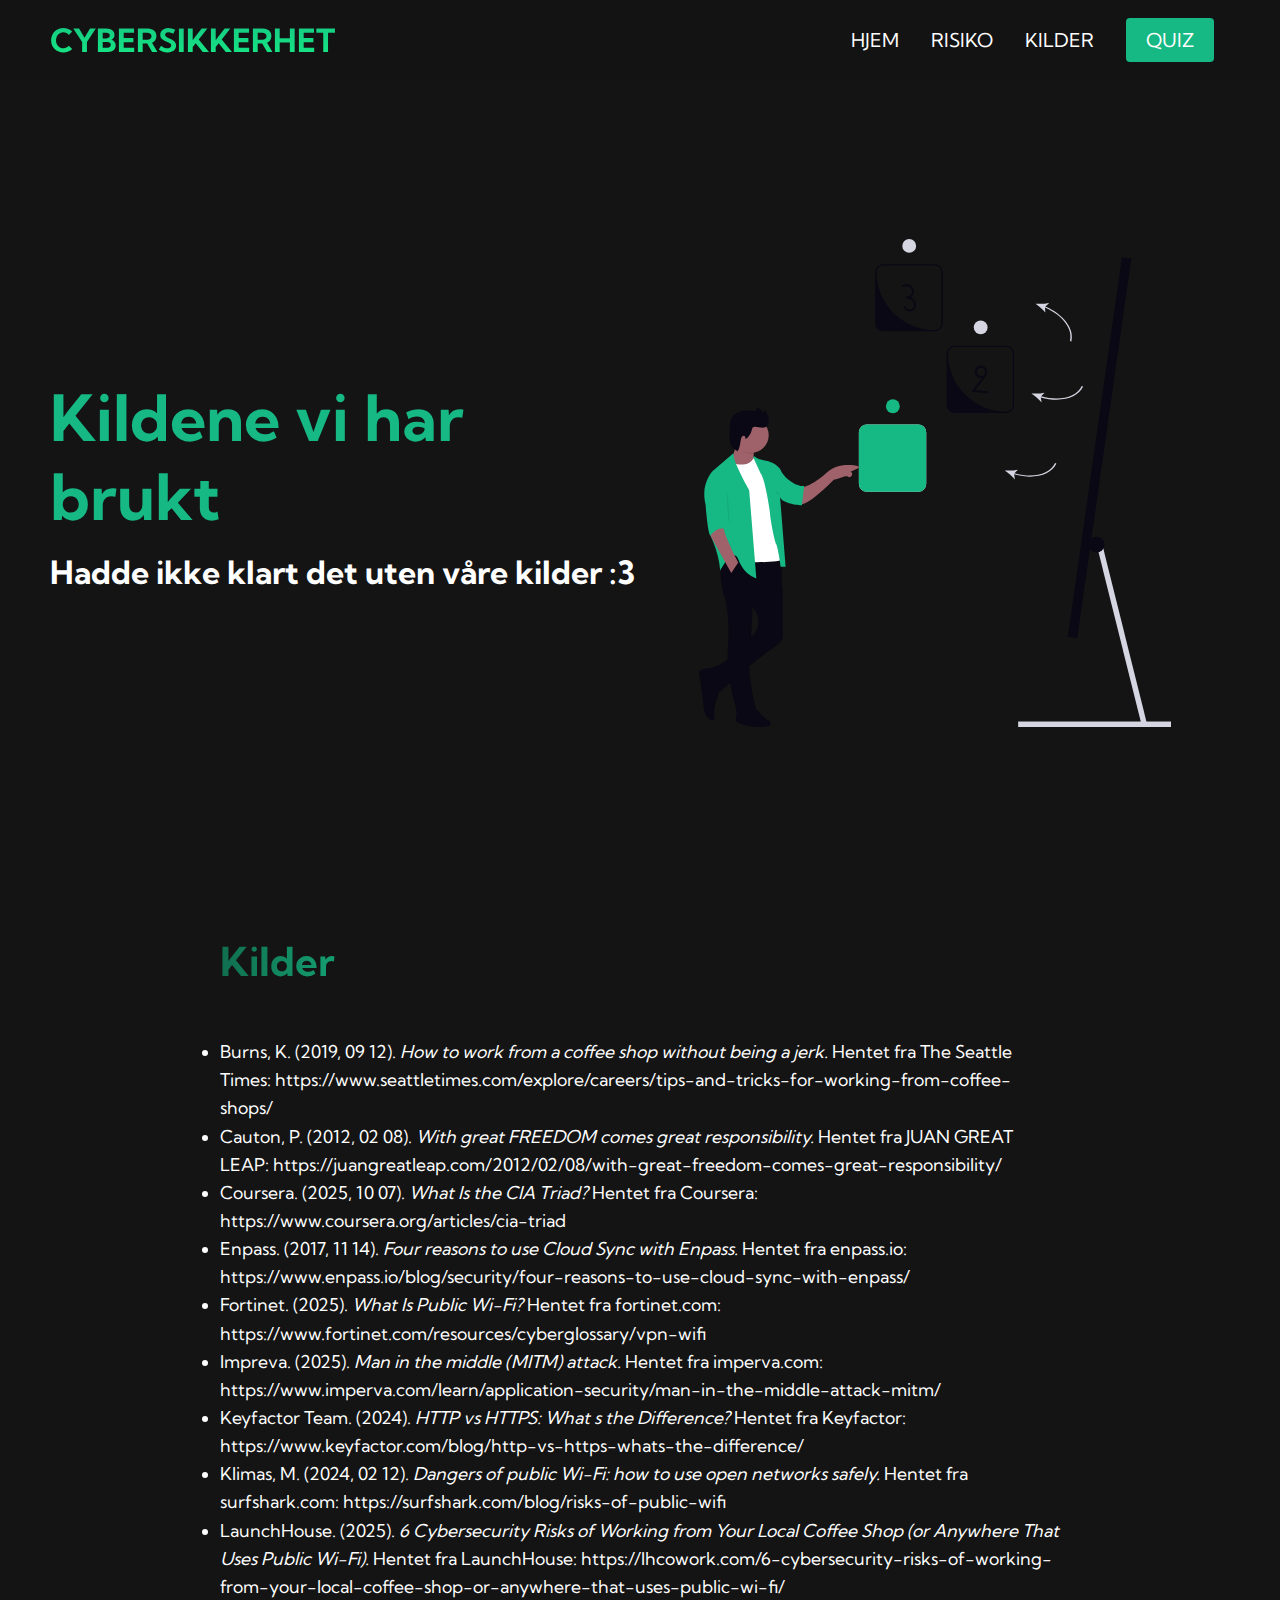
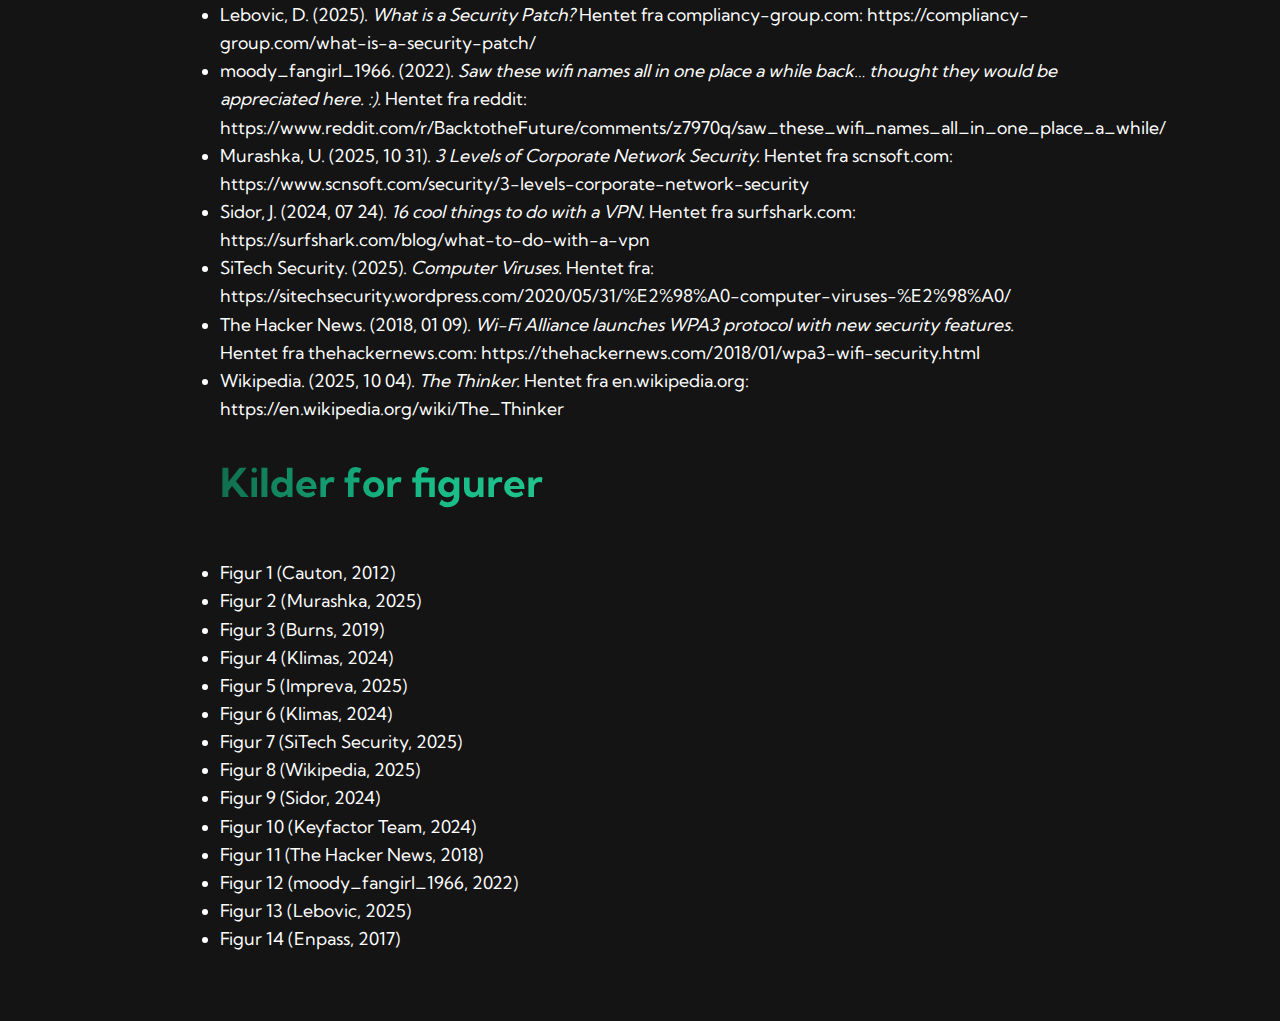
<file: signup.html>
<!DOCTYPE html>
<html lang="en">
<head>
    <meta charset="UTF-8">
    <meta name="viewport" content="width=device-width, initial-scale=1.0">
    <title>Cybersikkerhet</title>
    <link rel="stylesheet" href="styles.css">

    <link rel="preconnect" href="https://fonts.googleapis.com">
    <link rel="preconnect" href="https://fonts.gstatic.com" crossorigin>
    <link href="https://fonts.googleapis.com/css2?family=Kumbh+Sans&display=swap" rel="stylesheet">

    <link rel="preconnect" href="https://fonts.googleapis.com">
    <link rel="preconnect" href="https://fonts.gstatic.com" crossorigin>
    <link href="https://fonts.googleapis.com/css2?family=Kumbh+Sans:wght@700&display=swap" rel="stylesheet">
</head>

<body>
    <nav class="navbar">
        <div class="navbar__container">
            <a href="/" id="navbar__logo"><b>CYBERSIKKERHET</b></a>
            <div class="navbar__toggle" id="mobile-menu">
                <span class="bar"></span>
                <span class="bar"></span>
                <span class="bar"></span>
            </div>
            <ul class="navbar__menu">
                <li class="navbar__item">
                    <a href="/" class="navbar__links">
                        HJEM

                    </a>
                </li>
                <li class="navbar__item">
                    <a href="tech.html" class="navbar__links">
                        RISIKO

                    </a>
                </li>
                <li class="navbar__item">
                    <a href="signup.html" class="navbar__links">
                        KILDER

                    </a>
                </li>
                <li class="navbar__btn">
                    <a href="quiz.html" class="button">
                        QUIZ

                    </a>
                </li>
            </ul>
        </div>
    </nav>

    <!--- Hero Section -->
    <div class="main">
        <div class="main__container">
            <div class="main__content">
                <h1>Kildene vi har brukt</h1>
                <p>Hadde ikke klart det uten våre kilder :3</p>
            </div>
            <div class="main__img--container">
                <img src="images/pic1.svg" alt="pic" id="main__img">
            </div>
        </div>
    </div>

    <!-- Services Section -->

    <div class="risk-content">
        <h1>Kilder</h1>
        <br>

            <ul class="bibliografi">
            <li>Burns, K. (2019, 09 12). <em>How to work from a coffee shop without being a jerk.</em> Hentet fra The Seattle Times: <a href="https://www.seattletimes.com/explore/careers/tips-and-tricks-for-working-from-coffee-shops/" target="_blank">https://www.seattletimes.com/explore/careers/tips-and-tricks-for-working-from-coffee-shops/</a></li>

            <li>Cauton, P. (2012, 02 08). <em>With great FREEDOM comes great responsibility.</em> Hentet fra JUAN GREAT LEAP: <a href="https://juangreatleap.com/2012/02/08/with-great-freedom-comes-great-responsibility/" target="_blank">https://juangreatleap.com/2012/02/08/with-great-freedom-comes-great-responsibility/</a></li>

            <li>Coursera. (2025, 10 07). <em>What Is the CIA Triad?</em> Hentet fra Coursera: <a href="https://www.coursera.org/articles/cia-triad" target="_blank">https://www.coursera.org/articles/cia-triad</a></li>

            <li>Enpass. (2017, 11 14). <em>Four reasons to use Cloud Sync with Enpass.</em> Hentet fra enpass.io: <a href="https://www.enpass.io/blog/security/four-reasons-to-use-cloud-sync-with-enpass/" target="_blank">https://www.enpass.io/blog/security/four-reasons-to-use-cloud-sync-with-enpass/</a></li>

            <li>Fortinet. (2025). <em>What Is Public Wi-Fi?</em> Hentet fra fortinet.com: <a href="https://www.fortinet.com/resources/cyberglossary/vpn-wifi" target="_blank">https://www.fortinet.com/resources/cyberglossary/vpn-wifi</a></li>

            <li>Impreva. (2025). <em>Man in the middle (MITM) attack.</em> Hentet fra imperva.com: <a href="https://www.imperva.com/learn/application-security/man-in-the-middle-attack-mitm/" target="_blank">https://www.imperva.com/learn/application-security/man-in-the-middle-attack-mitm/</a></li>

            <li>Keyfactor Team. (2024). <em>HTTP vs HTTPS: What s the Difference?</em> Hentet fra Keyfactor: <a href="https://www.keyfactor.com/blog/http-vs-https-whats-the-difference/" target="_blank">https://www.keyfactor.com/blog/http-vs-https-whats-the-difference/</a></li>

            <li>Klimas, M. (2024, 02 12). <em>Dangers of public Wi-Fi: how to use open networks safely.</em> Hentet fra surfshark.com: <a href="https://surfshark.com/blog/risks-of-public-wifi" target="_blank">https://surfshark.com/blog/risks-of-public-wifi</a></li>

            <li>LaunchHouse. (2025). <em>6 Cybersecurity Risks of Working from Your Local Coffee Shop (or Anywhere That Uses Public Wi-Fi).</em> Hentet fra LaunchHouse: <a href="https://lhcowork.com/6-cybersecurity-risks-of-working-from-your-local-coffee-shop-or-anywhere-that-uses-public-wi-fi/" target="_blank">https://lhcowork.com/6-cybersecurity-risks-of-working-from-your-local-coffee-shop-or-anywhere-that-uses-public-wi-fi/</a></li>

            <li>Lebovic, D. (2025). <em>What is a Security Patch?</em> Hentet fra compliancy-group.com: <a href="https://compliancy-group.com/what-is-a-security-patch/" target="_blank">https://compliancy-group.com/what-is-a-security-patch/</a></li>

            <li>moody_fangirl_1966. (2022). <em>Saw these wifi names all in one place a while back… thought they would be appreciated here. :).</em> Hentet fra reddit: <a href="https://www.reddit.com/r/BacktotheFuture/comments/z7970q/saw_these_wifi_names_all_in_one_place_a_while/" target="_blank">https://www.reddit.com/r/BacktotheFuture/comments/z7970q/saw_these_wifi_names_all_in_one_place_a_while/</a></li>

            <li>Murashka, U. (2025, 10 31). <em>3 Levels of Corporate Network Security.</em> Hentet fra scnsoft.com: <a href="https://www.scnsoft.com/security/3-levels-corporate-network-security" target="_blank">https://www.scnsoft.com/security/3-levels-corporate-network-security</a></li>

            <li>Sidor, J. (2024, 07 24). <em>16 cool things to do with a VPN.</em> Hentet fra surfshark.com: <a href="https://surfshark.com/blog/what-to-do-with-a-vpn" target="_blank">https://surfshark.com/blog/what-to-do-with-a-vpn</a></li>

            <li>SiTech Security. (2025). <em>Computer Viruses.</em> Hentet fra: <a href="https://sitechsecurity.wordpress.com/2020/05/31/%E2%98%A0-computer-viruses-%E2%98%A0/" target="_blank">https://sitechsecurity.wordpress.com/2020/05/31/%E2%98%A0-computer-viruses-%E2%98%A0/</a></li>

            <li>The Hacker News. (2018, 01 09). <em>Wi-Fi Alliance launches WPA3 protocol with new security features.</em> Hentet fra thehackernews.com: <a href="https://thehackernews.com/2018/01/wpa3-wifi-security.html" target="_blank">https://thehackernews.com/2018/01/wpa3-wifi-security.html</a></li>

            <li>Wikipedia. (2025, 10 04). <em>The Thinker.</em> Hentet fra en.wikipedia.org: <a href="https://en.wikipedia.org/wiki/The_Thinker" target="_blank">https://en.wikipedia.org/wiki/The_Thinker</a></li>
            </ul>

        <br>

        <h1>Kilder for figurer</h1>
        <br>
            <ul>
            <li>Figur 1 (Cauton, 2012)</li>
            <li>Figur 2 (Murashka, 2025)</li>
            <li>Figur 3 (Burns, 2019)</li>
            <li>Figur 4 (Klimas, 2024)</li>
            <li>Figur 5 (Impreva, 2025)</li>
            <li>Figur 6 (Klimas, 2024)</li>
            <li>Figur 7 (SiTech Security, 2025)</li>
            <li>Figur 8 (Wikipedia, 2025)</li>
            <li>Figur 9 (Sidor, 2024)</li>
            <li>Figur 10 (Keyfactor Team, 2024)</li>
            <li>Figur 11 (The Hacker News, 2018)</li>
            <li>Figur 12 (moody_fangirl_1966, 2022)</li>
            <li>Figur 13 (Lebovic, 2025)</li>
            <li>Figur 14 (Enpass, 2017)</li>
            </ul>
        <br>
        



    </div>


    <script src="app.js"></script>
</body>
</html>
</file>
<file: styles.css>
* {
    box-sizing: border-box;
    margin: 0;
    padding: 0;
    font-family:'Kumbh Sans', sans-serif;
}

.navbar {
    background: #131313;
    height: 80px;
    display: flex;
    justify-content: center;
    align-items: center;
    font-size: 1.2rem;
    position: sticky;
    top: 0;
    z-index: 999;
}

.navbar__container {
    display: inline-flex;
    justify-content: space-between;
    height: 80px;
    z-index: 1;
    width: 100%;
    max-width: 1300px;
    margin: 0 auto;
    padding: 0 50px;
}

#navbar__logo {
    background-color: #16b883;
    background-image: linear-gradient(to top, #16f883 0%, #16b883
    100%);
    background-size: 100%;
    -webkit-background-clip: text;
    -moz-background-clip: text;
    -webkit-text-fill-color: transparent;
    -moz-text-fill-color: transparent;
    display: flex;
    align-items: center;
    cursor: pointer;
    text-decoration: none;
    font-size: 2rem;
}

.fa-gem {
    margin-right: 0.5rem;
}

.navbar__menu {
    display: flex;
    align-items: center;
    list-style: none;
    text-align: center;
}

.navbar__item {
    height: 80px;
}

.navbar__links {
    color: #fff;
    display: flex;
    align-items: center;
    justify-content: center;
    text-decoration: none;
    padding: 0 1rem;
    height: 100%;
}

.navbar__btn {
    display: flex;
    justify-content: center;
    align-items: center;
    padding: 0 1rem;
    width: 100%;
}

.button {
    display: flex;
    justify-content: center;
    align-items: center;
    text-decoration: none;
    padding: 10px 20px;
    height: 100%;
    width: 100%;
    border: none;
    outline: none;
    border-radius: 4px;
    background: #16b883;
    color: #fff; 
}

.button:hover {
    background: #11825c;
    transition: all 0.3s ease;
}

.navbar__links:hover {
    color: #16b883;
    transition: all 0.3s ease;
}

@media screen and (max-width: 700px) {
    .navbar__container {
        display: flex;
        justify-content: space-between;
        height: 80px;
        z-index: 1;
        width: 100%;
        max-width: 1300px;
        padding: 0;
    }

    .navbar__menu {
        display: grid;
        grid-template-columns: auto;
        margin: 0;
        width: 100%;
        position: absolute;
        top: -1000px;
        opacity: 0;
        transition: all 0.3s ease-in-out;
        height: 50vh;
        z-index: -1;
        background: #131313;
    }

    .navbar__menu.active {
        background: #131313;
        top: 100%;
        opacity: 1;
        transition: all 0.5s ease;
        z-index: 99;
        height: 50vh;
        font-size: 1.6rem;
    }

    #navbar__logo {
        padding-left: 25px;
    }

    .navbar__toggle .bar {
        width: 25px;
        height: 3px;
        margin: 5px auto;
        transition: all 0.3s ease-in-out;
        background: #fff;
    }

    .navbar__item {
        width: 100%;
    }

    .navbar__links {
        text-align: center;
        padding: 2rem;
        width: 100%;
        display: table;
    }

    #mobile-menu {
        position: absolute;
        top: 20%;
        right: 5%;
        transform: translate(5%, 20%);
    }

    .navbar__btn {
        padding-bottom: 2rem;
    }

    .button {
        display: flex;
        justify-content: center;
        align-items: center;
        width: 80%;
        height: 8px;
        margin: 0;
    }

    .navbar__toggle .bar {
        display: block;
        cursor: pointer;
    }

    #mobile-menu.is-active .bar:nth-child(2) {
        opacity: 0;
    }

    #mobile-menu.is-active .bar:nth-child(1) {
        transform: translate(8px) rotate(45deg); 
    }
    #mobile-menu.is-active .bar:nth-child(3) {
        transform: translate(-8px) rotate(-45deg); 
    }

}

/* Hero Section CSS */
.main {
    background-color: #141414;
}

.main__container {
    display: grid;
    grid-template-columns: 1fr 1fr;
    align-items: center; 
    justify-self: center;
    margin: 0 auto;
    height: 90vh;
    background-color: #141414;
    z-index: 1;
    width: 100%;
    max-width: 1300px;
    padding: 0 50px;
}

.main__content h1 {
    font-size: 4rem;
    background-color: #16b883;
    background-image: linear-gradiant(to top, #11825c 0%, #16b883 100%);
    background-size: 100%;
    -webkit-background-clip: text;
    -moz-background-clip: text;
    -webkit-text-fill-color: transparent;
    -moz-text-fill-color: transparent;
}

.main__content h2 {
    font-size: 4rem;
    background-color: #1abcd9/*16b883*/;
    background-image: linear-gradiant(to top, #117182 0%, #1abcd9 100%);
    background-size: 100%;
    -webkit-background-clip: text;
    -moz-background-clip: text;
    -webkit-text-fill-color: transparent;
    -moz-text-fill-color: transparent;
}

.main__content p {
    margin-top: 1rem;
    font-size: 2rem;
    font-weight: 700;
    color: #fff;
}

.main__btn {
    font-size: 1rem;
    background-image: linear-gradient(to top, #117182 0%, #1abcd9 100%);
    padding: 14px 32px;
    border: none;
    border-radius: 4px;
    color: #fff;
    margin-top: 2rem;
    cursor: pointer;
    position: relative;
    transition: all 0.35s;
    outline: none;
}

.main__btn a {
    position: relative;
    z-index: 2;
    color: #fff;
    text-decoration: none;
}

.main__btn:after {
    position: absolute;
    content: '';
    top: 0;
    left: 0;
    width: 0;
    height: 100%;
    background-image: linear-gradient(to top, #0f815b 0%, #16b883 100%);
    transition: all 0.35s;
    border-radius: 4px;
}

.main__btn:hover {
    color: #fff;
}

.main__btn:hover:after {
    width: 100%;
}

.main__img--container {
    text-align: center;
}

#main__img {
    height: 80%;
    width: 80%
}

/* Mobile Responsive */
@media screen and (max-width:768px) {
    .main__container {
        display: grid;
        grid-template-columns: auto;
        align-items: center;
        justify-self: center;
        width: 100%;
        margin: 0 auto;
        height: 90vh;
    }

    .main__content {
        text-align: center;
        margin-bottom: 4rem;
    }

    .main__content h1 {
        font-size: 2.5rem;
        margin-top: 2rem;
    }

    .main__content h2 {
        font-size: 3rem;
    }

    .main__content p {
        margin-top: 1rem;
        font-size: 1.5rem;
    }
}

@media screen and (max-width: 480px) {
    .main__content h1 {
        font-size: 2rem;
        margin-top: 3rem;
    }

    .main__content h2 {
        font-size: 2rem;
    }

    .main__content p {
        margin-top: 2rem;
        font-size: 1.5rem;
    }

    .main__btn {
        padding: 12px 36px;
        margin: 2.5rem 0;
    }
}

/* Services Section CSS */

.services {
    background: #141414;
    display: flex;
    flex-direction: column;
    align-items: center;
    min-height: 100vh;
}

.services h1 {
    background-color: #16b883;
    background-image: linear-gradient(to right, #0f815b 0%, 
    #106e4f 0%, #16b883 21%, #2acc96 52%, #41a181 78%,
    #4dc9a0 100%);
    background-size: 100%;
    margin-bottom: 5rem;
    font-size: 2.5rem;
    -webkit-background-clip: text;
    -moz-background-clip: text;
    -webkit-text-fill-color: transparent;
    -moz-text-fill-color: transparent;
}

.services__container {
    display: flex;
    justify-content: center;
    flex-wrap: wrap;
}

.services__card {
    margin: 1rem;
    height: 525px;
    width: 400px;
    border-radius: 4px;
    background-image: linear-gradient(to bottom, 
    rgba(0,0,0,0) 0%, 
    rgba(17,17,17,0.6) 100%), 
    url('images/pic3.svg');
    background-size: cover;
    position: relative;
    color: #fff;
}

.services__card:nth-child(2) {
    background-image: linear-gradient(to bottom, 
    rgba(0,0,0,0) 0%, 
    rgba(17,17,17,0.6) 100%),
    url('images/pic4.svg'); 
}

.services h2 {
    position: absolute;
    top: 350px;
    left: 30px;
}
.services p {
    color: #fff;
    font-size: 1.75rem;
    text-align: center;
}

.services__card p {
    position: absolute;
    top: 400px;
    left: 30px;
}

.services__card button {
    color: #fff;
    padding: 10px 20px;
    border: none;
    outline: none;
    border-radius: 4px;
    background: #16b883;
    position: absolute;
    top: 440px;
    left: 30px;
    font-size: 1rem;
    cursor: pointer;
    text-decoration: none;
}

.services__card:hover {
    transform: scale(1.075);
    transition: 0.1s ease-in;
    cursor: pointer;
}

@media screen and (max-width: 960px) {
    .services {
        height: 1600px;
    }

    .services h1 {
        font-size: 2rem;
        margin-top: 12rem;
    }
}

@media screen and (max-width: 480px) {
    .services {
        height: 1400px;
    }

    .services h1 {
        font-size: 1.2rem;
    }

    .services__card {
        width: 300px;
    }
}

/* Footer CSS */

.footer__container {
    background-color: #141414;
    padding: 5rem 0;
    display: flex;
    flex-direction: column;
    justify-content: center;
    align-items: center;
}

#footer__logo {
    color: #fff;
    display: flex;
    align-items: centered;
    cursor: pointer;
    text-decoration: none;
    font-size: 2rem;
}

.footer__links {
    width: 100%;
    max-width: 1000px;
    display: flex;
    justify-content: center;
}

.footer__link--wrapper {
    display: flex;
}

.footer__link--items {
    display: flex;
    flex-direction: column;
    align-items: flex-start;
    margin: 16px;
    text-align: left;
    width: 160px;
    box-sizing: border-box;
}

.footer__link--items h2 {
    margin-bottom: 16px;
}

.footer__link--items > h2 {
    color: #fff;
}

.footer__link--items a {
    color: #fff;
    text-decoration: none;
    margin-bottom: 0.5rem;;
}

.footer__link--items a:hover {
    color: #e9e9e9;
    transition: 0.3s ease-out;
}

/* Social Icons */
.social__icon--link {
    color: #fff;
    font-size: 24px;
}

.social__media {
    max-width: 1000px;
    width: 100%;
}

.social__media--wrap {
    display: flex;
    justify-content: space-between;
    align-items: center;
    width: 90%;
    max-width: 1000px;
    margin: 40px auto 0 auto;
}

.social__icons {
    display: flex; 
    justify-content: space-between;
    align-items: center;
    width: 240px;
}

.social__logo {
    color: #fff;
    justify-self: flex-start;
    margin-left: 20px;
    cursor: pointer;
    text-decoration: none;
    font-size: 2rem;
    display: flex;
    align-items: center;
    margin-bottom: 16px;
}

.website__rights {
    color: #fff;
}

@media screen and (max-width: 820px) {
    .footer__links {
        padding-top: 2rem;
    }

    #footer__logo {
        margin-lbottom: 2rem;
    }

    .website__rights {
        margin-bottom: 2rem;
    }

    .footer__link--wrapper {
        flex-direction: column;
    }

    .social__media--wrap {
        flex-direction: column;
    }
}

@media screen and (max-width: 480px) {
    .footer__link--items {
        margin: 0;
        padding: 10px;
        width: 100%;
    }
}


/* QUIZ Section */

.quiz-container h2 {
    color: #fff;
}

.quiz-container {
  background: #141414;
  color: #16b883;
  max-width: 90%;
  margin: 80px auto;
  padding: 20px;
  border-radius: 10px;
  text-align: center;
}

.quiz-container button {
  margin-top: 20px;
  padding: 10px 20px;
  background-color: #16b883;
  border: none;
  border-radius: 5px;
  color: white;
  font-size: 1rem;
  cursor: pointer;
}

.quiz-container button:hover {
  background-color: #11825c;
}

.option {
  display: block;
  background: #222;
  border: 1px solid #333;
  padding: 10px;
  margin: 8px 0;
  border-radius: 5px;
  cursor: pointer;
}

.option:hover {
  background: #333;
}

/* RISK SECTION */

.risk-content {
    background-color: #141414;
    color: #fff;
    max-width: 900px;      
    margin: 0 auto;         
    padding: 40px 30px;    
    text-align: left;      
    line-height: 1.6;       
    font-size: 1.1rem;
}
.risk-content h1 {
    background-color: #16b883;
    background-image: linear-gradient(to right, #0f815b 0%, 
    #106e4f 0%, #16b883 21%, #2acc96 52%, #41a181 78%,
    #4dc9a0 100%);
    background-size: 100%;
    margin-bottom: 1rem;
    font-size: 2.5rem;
    -webkit-background-clip: text;
    -moz-background-clip: text;
    -webkit-text-fill-color: transparent;
    -moz-text-fill-color: transparent;
}

.risk-content h2 {
    background-color: #16b883;
    background-image: linear-gradient(to right, #3fc498 0%, 
    #6dceae 0%, #88bdab 21%, #cbeee2 52%, #e1ebe7 78%,
    #ffffff 100%);
    background-size: 100%;
    font-size: 2rem;
    -webkit-background-clip: text;
    -moz-background-clip: text;
    -webkit-text-fill-color: transparent;
    -moz-text-fill-color: transparent;
}

.risk-content b {
    background-color: #ffffff;
    background-image: linear-gradient(to right, #ffffff 0%, 
    #aee9d5 0%, #a9cfc3 21%, #81c9b1 52%, #7ec3ac 78%,
    #56c8a2 100%);
    background-size: 100%;
    margin-bottom: 1rem;
    font-size: 1.5rem;
    -webkit-background-clip: text;
    -moz-background-clip: text;
    -webkit-text-fill-color: transparent;
    -moz-text-fill-color: transparent;
}

.risk-content a {
    color: #fff;
    text-decoration: none;
}

.risk-content a:hover {
    color: #bebebe;
}

.risk-table {
    width: 100%;
    border-collapse: collapse;
    margin: 30px 0;
    background-color: #1b1b1b;   
    border-radius: 8px;
    overflow: hidden;           
    box-shadow: 0 0 15px rgba(0, 0, 0, 0.3);
}

.risk-table th, .risk-table td {
    padding: 15px;
    text-align: left;
}

.risk-table th {
    background-color: #16b883; 
    color: #fff;
    font-weight: 700;
    text-transform: uppercase;
}

.risk-table tr:nth-child(even) {
    background-color: #181818;   
}

.risk-table tr:nth-child(odd) {
    background-color: #101010;
}

.risk-table td {
    color: #eaeaea;
}

.risk-table tr:hover {
    background-color: #222;     
    transition: 0.2s ease-in-out;
}

body {
    background-color: #141414;  
    color: #fff;
}

.risk-content img {
    display: block;
    max-width: 100%;     
    margin: 30px auto;       
    border-radius: 10px;     
    box-shadow: 0 0 20px rgba(0, 0, 0, 0.5);
    background-color: #fff;
}

.risk-img-right { 
    float: right;
    max-width: 40%;
    margin: 0 0 20px 20px; 
    border-radius: 8px;
    box-shadow: 0 0 20px rgba(0, 0, 0, 0.5);
}
</file>
